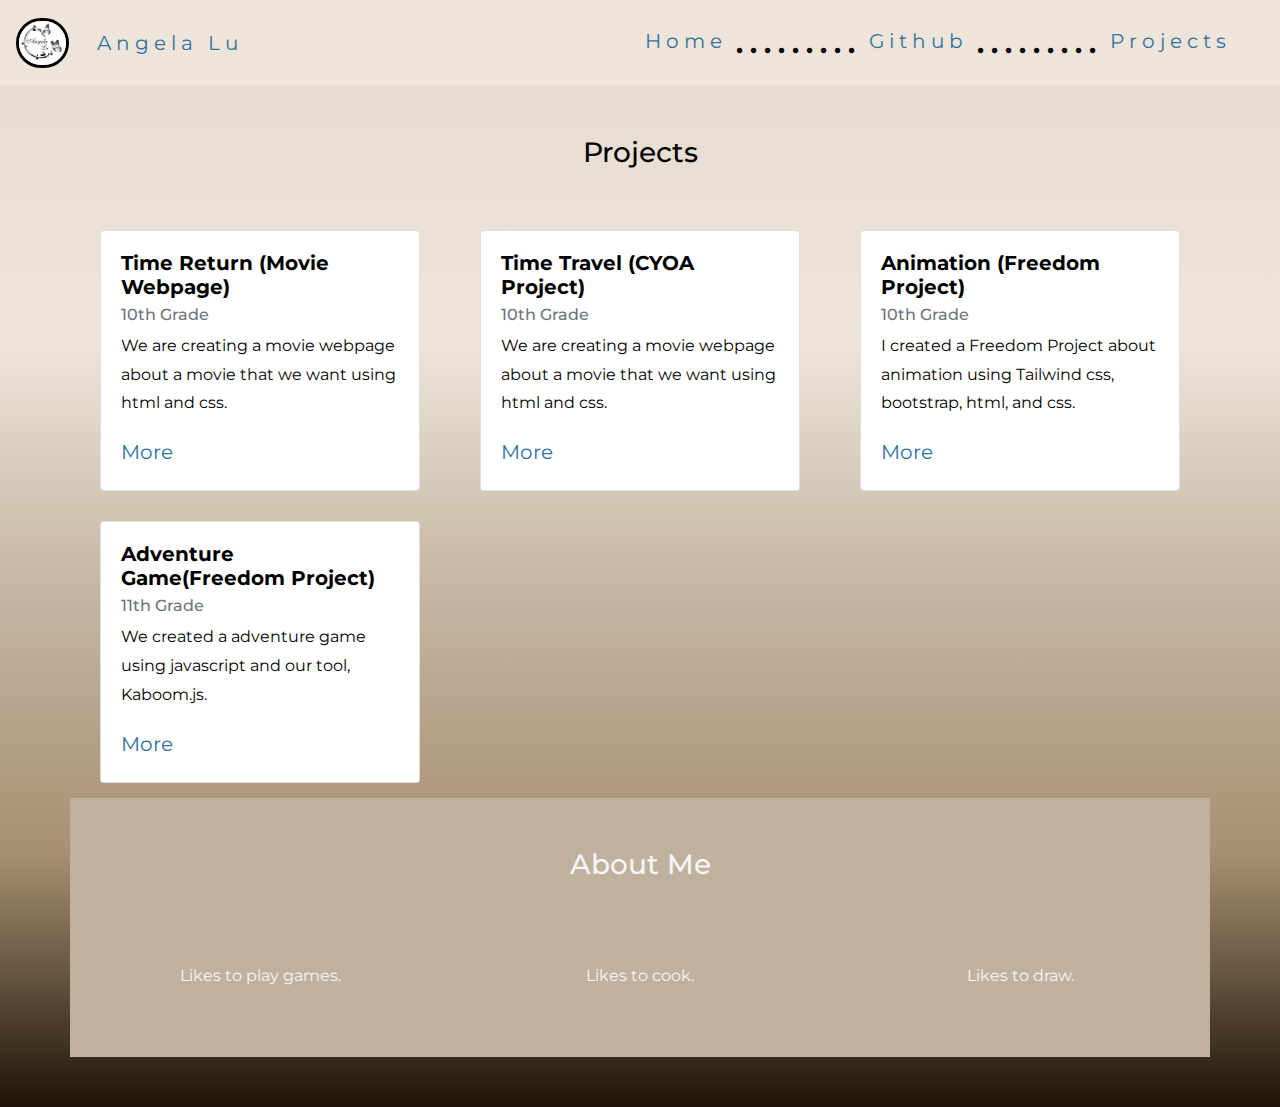
<file: index.html>
<!DOCTYPE html>
<html lang="en">

<head>
    <title class="owner-name">#</title>
    <meta charset="utf-8">
    <meta name="viewport" content="width=device-width, initial-scale=1">
    <link rel="stylesheet" href="https://stackpath.bootstrapcdn.com/bootstrap/4.3.1/css/bootstrap.min.css">
    <link href="https://fonts.googleapis.com/css?family=Montserrat" rel="stylesheet">
    <link rel="stylesheet" href="style.css" type="text/css">
    <script src="https://code.jquery.com/jquery-3.3.1.slim.min.js"></script>
    <script src="https://cdnjs.cloudflare.com/ajax/libs/popper.js/1.14.7/umd/popper.min.js"></script>
    <script src="https://stackpath.bootstrapcdn.com/bootstrap/4.3.1/js/bootstrap.min.js"></script>

</head>

<body>

    <!-- Navbar -->

    <nav class=" ice navbar navbar-expand-lg bg-lightbrown">
        <img src="img/angelalu1.png" class="img-fluid rainbow" alt="Logo" id="logo"> <h1 class="ice2">..</h1>
        <a class="navbar-brand owner-name" href="#"></a>
        <button class="navbar-toggler" type="button" data-toggle="collapse" data-target="#navbarSupportedContent" aria-controls="navbarSupportedContent" aria-expanded="false" aria-label="Toggle navigation">
            <span class="navbar-toggler-icon"></span>
        </button>

        <h1 class = "ice2">...........................</h1>

        <div class="collapse navbar-collapse" id="navbarSupportedContent">
            <ul class="navbar-nav mr-auto">
                <li class="nav-item">

                    <a class="nav-link" href="index.html">Home</a>

                </li>
                <h1> ......... </h1>
                <li class="nav-item">
                    <a class="nav-link" href="#" id="github" target="_blank">Github</a>
                </li>
                <h1> ......... </h1>
                <li class="nav-item">
                    <a class="nav-link" href="#projects">Projects</a>
                </li>
            </ul>
        </div>
    </nav>


    <!-- Second Container-->
     <div class="container-fluid bg-1 text-center" id="projects">
        <h3 class="margin purple">Projects</h3>
        <div class="container">
            <div class="row">

               <!-- movie webpage project-->
                <div class="col-sm-4">
                    <div class="card">
                        <div class="card-body">
                            <h5 class="card-title">Time Return (Movie Webpage) </h5>
                            <h6 class="card-subtitle mb-2 text-muted">10th Grade</h6>
                            <p class="card-text"> We are creating a movie webpage about a movie that we want using html and css.</p>
                            <a href="projects/time-return.html" class="card-link">More</a>
                        </div>
                    </div>
                </div>

                <!-- cyoa project-->
                 <div class="col-sm-4">
                    <div class="card">
                        <div class="card-body">
                            <h5 class="card-title"> Time Travel (CYOA Project) </h5>
                            <h6 class="card-subtitle mb-2 text-muted">10th Grade</h6>
                            <p class="card-text"> We are creating a movie webpage about a movie that we want using html and css.</p>
                            <a href="projects/cyoa-project.html" class="card-link">More</a>
                        </div>
                    </div>
                </div>

                <!-- SEP10 Freedom Project -->
                <div class="col-sm-4">
                    <div class="card">
                        <div class="card-body">
                            <h5 class="card-title"> Animation (Freedom Project) </h5>
                            <h6 class="card-subtitle mb-2 text-muted">10th Grade</h6>
                            <p class="card-text"> I created a Freedom Project about animation using Tailwind css, bootstrap, html, and css.</p>
                            <a href="projects/sep10-fp.html" class="card-link">More</a>
                        </div>
                    </div>
                </div>

                <!-- SEP11 Freedom Project -->
                <div class="col-sm-4">
                    <div class="card">
                        <div class="card-body">
                            <h5 class="card-title"> Adventure Game(Freedom Project) </h5>
                            <h6 class="card-subtitle mb-2 text-muted">11th Grade</h6>
                            <p class="card-text"> We created a adventure game using javascript and our tool, Kaboom.js.</p>
                            <a href="projects/adventure-game.html" class="card-link">More</a>
                        </div>
                    </div>
                </div>
            <!-- Seperate div -->
            <!-- </div>
        </div>
        </a>
    </div> -->

    <!-- Third Container (Grid) -->
     <div class="container-fluid bg-2 text-center">
        <h3 class="margin">About Me</h3><br>
        <div class="row">
            <div class="col-sm-4">
                <p>Likes to play games.</p>
            </div>
            <div class="col-sm-4">
                <p>Likes to cook.</p>
            </div>
            <div class="col-sm-4">
                <p>Likes to draw.</p>
            </div>
        </div>
    </div>

    <!-- Footer -->
    <!-- <footer class="container-fluid bg-4 text-center">
        <a href="#" target="_blank" id="fork"><img src="img/fork.png"></a><br>
        <a href="https://hstatsep.github.io" target="_blank"><img src="https://hstatsep.github.io/img/hstatsep-logo-small.png" id="sep"></a>
    </footer> -->


    <script src="script.js"></script>
</body>

</html>
</file>
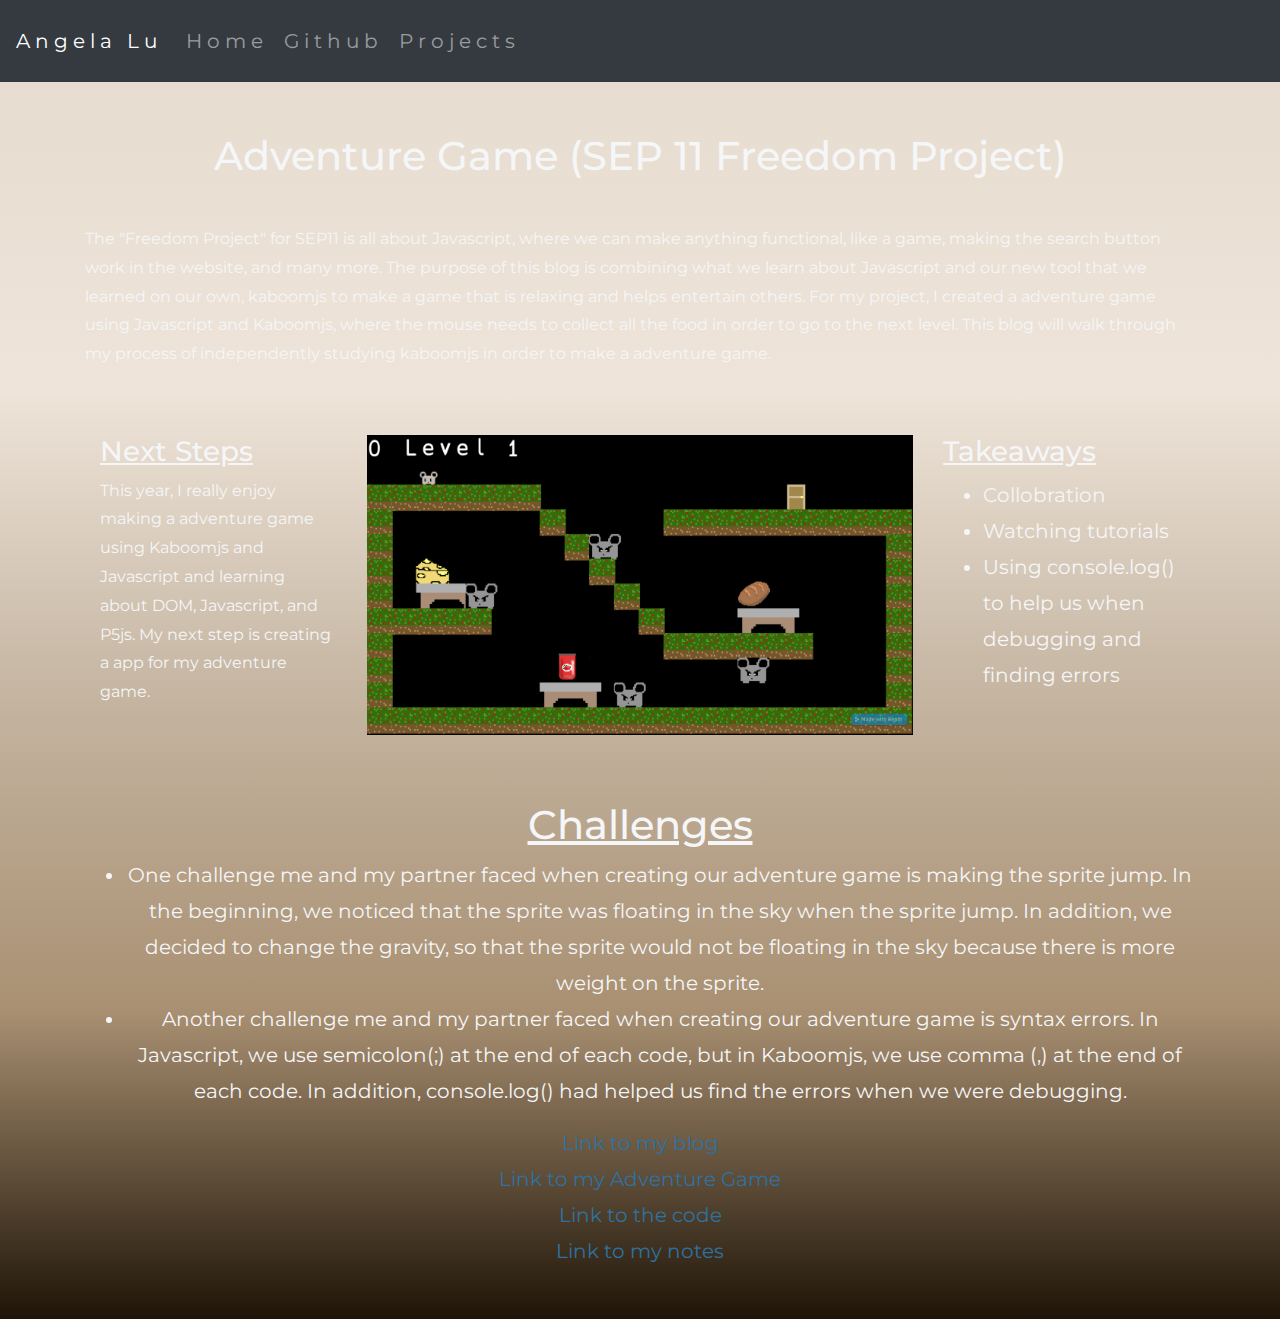
<file: projects/adventure-game.html>
<!DOCTYPE html>
<html lang="en">

<head>
    <title class="owner-name">#</title>
    <meta charset="utf-8">
    <meta name="viewport" content="width=device-width, initial-scale=1">
    <link rel="stylesheet" href="https://stackpath.bootstrapcdn.com/bootstrap/4.3.1/css/bootstrap.min.css">
    <link href="https://fonts.googleapis.com/css?family=Montserrat" rel="stylesheet">
    <link rel="stylesheet" href="../style.css" type="text/css">
    <script src="https://code.jquery.com/jquery-3.3.1.slim.min.js"></script>
    <script src="https://cdnjs.cloudflare.com/ajax/libs/popper.js/1.14.7/umd/popper.min.js"></script>
    <script src="https://stackpath.bootstrapcdn.com/bootstrap/4.3.1/js/bootstrap.min.js"></script>

</head>

<body>

    <!-- Navbar -->

    <nav class="navbar navbar-expand-lg navbar-dark bg-dark">
        <a class="navbar-brand owner-name" href="#"></a>
        <button class="navbar-toggler" type="button" data-toggle="collapse" data-target="#navbarSupportedContent" aria-controls="navbarSupportedContent" aria-expanded="false" aria-label="Toggle navigation">
            <span class="navbar-toggler-icon"></span>
        </button>

        <div class="collapse navbar-collapse" id="navbarSupportedContent">
            <ul class="navbar-nav mr-auto">
                <li class="nav-item">
                    <a class="nav-link" href="../index.html">Home</a>
                </li>
                <li class="nav-item">
                    <a class="nav-link" href="#" id="github" target="_blank">Github</a>
                </li>
                <li class="nav-item">
                    <a class="nav-link" href="../index.html#projects">Projects</a>
                </li>
            </ul>
        </div>
    </nav>

    <!-- First Container -->
    <div class="container-fluid bg-1">
        <div class="container">

            <h1 class="margin text-center">Adventure Game (SEP 11 Freedom Project) </h1>
            <p> The "Freedom Project" for SEP11 is all about Javascript, where we can make anything functional, like a game,
                making the search button work in the website, and many more. The purpose of this blog is combining what we learn about
                Javascript and our new tool that we learned on our own, kaboomjs to make a game that is relaxing and helps entertain others. For my project,
                I created a adventure game using Javascript and Kaboomjs, where the mouse needs to collect all the food in order to go to the next level. This blog will
                 walk through my process of independently studying kaboomjs in order to make a adventure game.
            </p>

            <div class="container-fluid">
                <div class="row">
                    <div class="col">
                            <h3 class="blue"> Next Steps</h3>
          <p> This year, I really enjoy making a adventure game using Kaboomjs and Javascript and learning about DOM, Javascript, and P5js. My next step is creating a app for my adventure game. </p>
                    </div>

                    <div class="col">
                        <img src="../img/level-1.png" height="300px" wdith="300px">
                    </div>

                    <div class="col">
                        <h3 class="blue"> Takeaways </h3>
                        <ul>
                            <li>Collobration</li>
                            <li> Watching tutorials</li>
                            <li> Using console.log() to help us when debugging and finding errors</li>
                        </ul>
                    </div>
                </div>
            </div>

            <p>
            <center>
                <h1 class="blue"> Challenges </h1>
                <ul>
                    <li> One challenge me and my partner faced when creating our adventure game is making the sprite jump. In the beginning, we noticed that the sprite was floating
                        in the sky when the sprite jump. In addition, we decided to change the gravity, so that the sprite would not be floating in the sky because there is
                        more weight on the sprite.
                    </li>
                    <li> Another challenge me and my partner faced when creating our adventure game is syntax errors. In Javascript, we use semicolon(;) at the end of each code, but
                        in Kaboomjs, we use comma (,) at the end of each code. In addition, console.log() had helped us find the errors when we were debugging.
                    </li>
                </ul>
            </center>

           <center>
                <a href="https://github.com/angelal4844/sep11-freedom-project">Link to my blog</a><br>
                <a href="https://freedom-project-adventure.jessicay1464.repl.co">Link to my Adventure Game</a><br>
                <a href="https://replit.com/@jessicay1464/Freedom-Project-Adventure">Link to the code</a><br>
                <a href="https://docs.google.com/document/d/1CNYqtxI3Ot2uIPcAjtbdncPbkdFkxk2H_YLST97zMvI/edit#"> Link to my notes</a>
           </center>

            <!--EXAMPLE OF PREVIEW LINK-->
            <!--<a href="http://yourUserName.github.io/yourRepoName">Preview</a><br>-->
            <!--EXAMPLE OF GITHUB LINK-->
            <!--<a href="http://github.com/yourUserName/yourRepoName">Github</a><br>-->



    <script src="../script.js"></script>
</body>

</html>
</file>
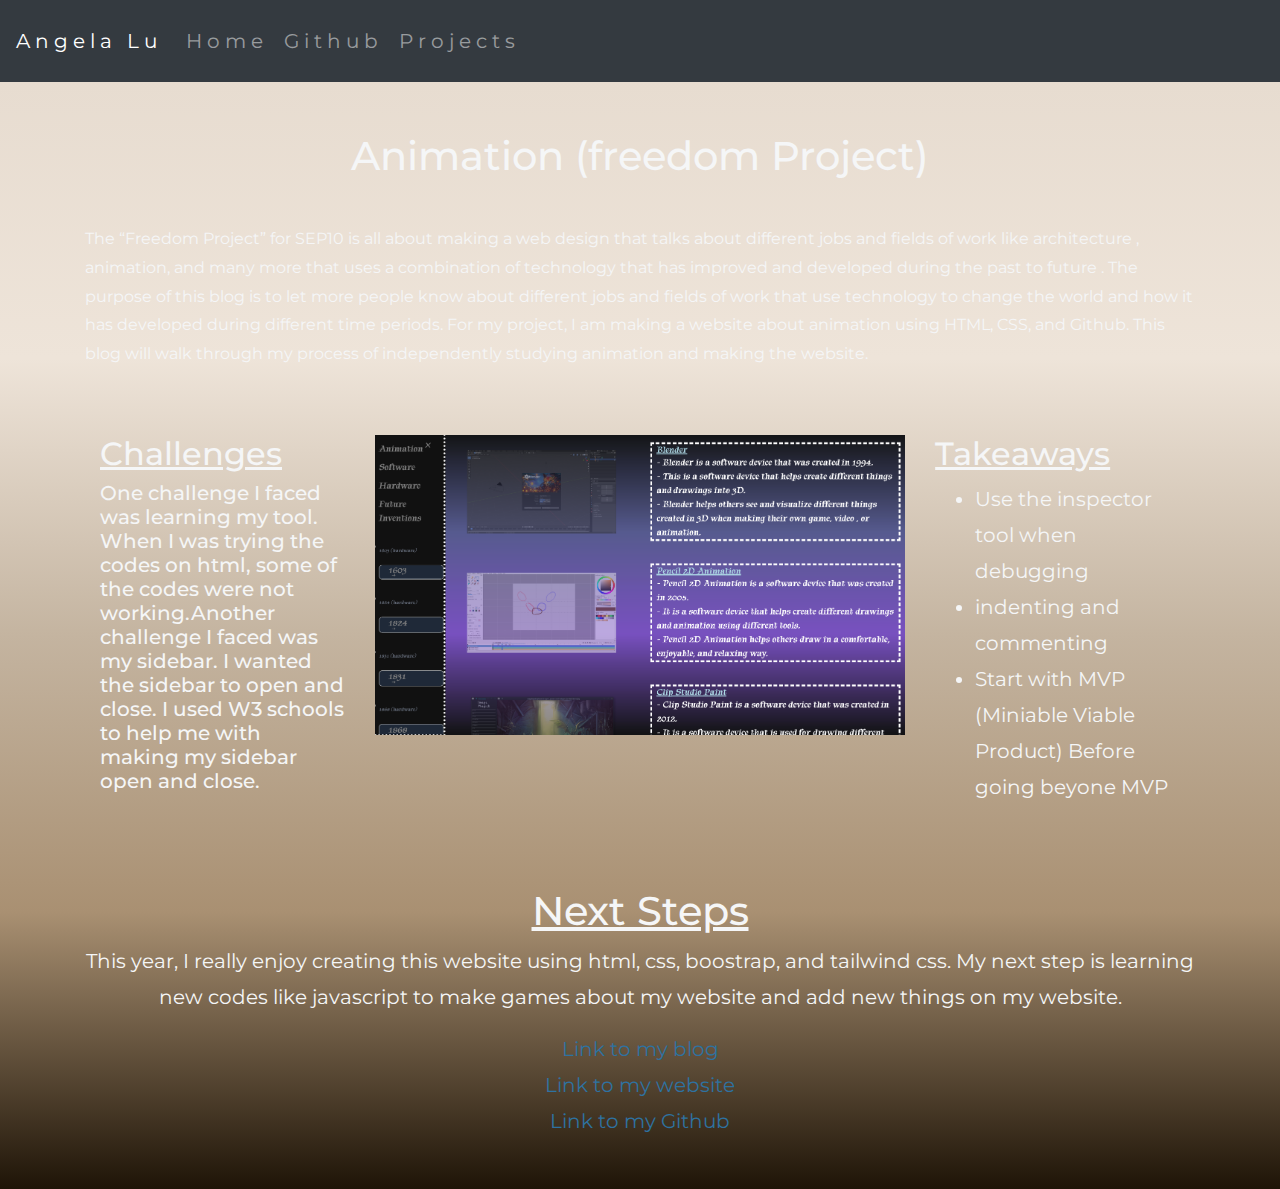
<file: projects/sep10-fp.html>
<!DOCTYPE html>
<html lang="en">

<head>
    <title class="owner-name">#</title>
    <meta charset="utf-8">
    <meta name="viewport" content="width=device-width, initial-scale=1">
    <link rel="stylesheet" href="https://stackpath.bootstrapcdn.com/bootstrap/4.3.1/css/bootstrap.min.css">
    <link href="https://fonts.googleapis.com/css?family=Montserrat" rel="stylesheet">
    <link rel="stylesheet" href="../style.css" type="text/css">
    <script src="https://code.jquery.com/jquery-3.3.1.slim.min.js"></script>
    <script src="https://cdnjs.cloudflare.com/ajax/libs/popper.js/1.14.7/umd/popper.min.js"></script>
    <script src="https://stackpath.bootstrapcdn.com/bootstrap/4.3.1/js/bootstrap.min.js"></script>

</head>

<body>

    <!-- Navbar -->

    <nav class="navbar navbar-expand-lg navbar-dark bg-dark">
        <a class="navbar-brand owner-name" href="#"></a>
        <button class="navbar-toggler" type="button" data-toggle="collapse" data-target="#navbarSupportedContent" aria-controls="navbarSupportedContent" aria-expanded="false" aria-label="Toggle navigation">
            <span class="navbar-toggler-icon"></span>
        </button>

        <div class="collapse navbar-collapse" id="navbarSupportedContent">
            <ul class="navbar-nav mr-auto">
                <li class="nav-item">
                    <a class="nav-link" href="../index.html">Home</a>
                </li>
                <li class="nav-item">
                    <a class="nav-link" href="#" id="github" target="_blank">Github</a>
                </li>
                <li class="nav-item">
                    <a class="nav-link" href="../index.html#projects">Projects</a>
                </li>
            </ul>
        </div>
    </nav>

    <!-- First Container -->
    <div class="container-fluid bg-1">
        <div class="container">

            <h1 class="margin text-center">Animation (freedom Project)</h1>
            <p>The “Freedom Project” for SEP10 is all about making a web design that talks about
            different jobs and fields of work like architecture , animation, and many more that uses a combination of 
            technology that has improved and developed during the past to future . The purpose of this blog is to let more people 
            know about different jobs and fields of work that use technology to change the world and how it has developed during different time periods. 
            For my project, I am making a website about animation using HTML, CSS, and Github. This blog will walk through my process of independently 
            studying animation and making the website.</p>
            
            <div class="container-fluid">
                <div class="row">
                    <div class="col">
                            <h2 class="blue"> Challenges</h2>
            <h5>One challenge I faced was learning my tool. When I was trying the codes on html, some of the codes were not working.Another 
            challenge I faced was my sidebar. I wanted the sidebar to open and close. I used W3 schools to help me with making my sidebar open
            and close.</h5>
                    </div>
                    
                    <div class="col">
                        <img src="freedom-project-website.png" height="300px" wdith="300px">
                    </div>
                    
                    <div class="col">
                        <h2 class="blue"> Takeaways </h2>
                        <ul>
                            <li> Use the inspector tool when debugging</li>
                            <li> indenting and commenting</li>
                            <li> Start with MVP (Miniable Viable Product) Before going beyone MVP</li>
                        </ul>
                    </div>
                </div>
            </div>
            
            <p> 
            <center>
                <h1 class="blue"> Next Steps</h1>
                This year, I really enjoy creating this website using html, css, boostrap, and tailwind css. My next step is learning new codes like javascript to make games about my website
                and add new things on my website. 
            </center>
            </p>
        
           <center>
                <a href="https://docs.google.com/document/d/1Bft3Hw2gsgw1I0tQnzZbBL9jS8wo1IINvzx6MJZ_xYY/edit">Link to my blog</a><br>
            <a href="https://angelal4844.github.io/sep10-freedom-project/">Link to my website</a><br>
            <a href="https://github.com/angelal4844/sep10-freedom-project">Link to my Github</a><br>
           </center>
           
            <!--EXAMPLE OF PREVIEW LINK-->
            <!--<a href="http://yourUserName.github.io/yourRepoName">Preview</a><br>-->
            <!--EXAMPLE OF GITHUB LINK-->
            <!--<a href="http://github.com/yourUserName/yourRepoName">Github</a><br>-->



    <script src="../script.js"></script>
</body>

</html>
</file>
<file: style.css>
html, body {
    height: 100%;
}

body {
    font: 20px Montserrat, sans-serif;
    line-height: 1.8;
    color: #f5f6f7;
}

p {
    font-size: 16px;
}

a {
    color: #2e72a1;
}

#logo, .project-img {
    max-height: 50px;
}

#fork img{
    height: 25px;
    margin-bottom: 25px;
    filter: invert(1);
}

#sep {
    height: 75px;
}

.margin {
    margin-bottom: 45px;
}

.bg-1 {
    background-image: linear-gradient(#E7DCD0,#EEE4D9, #C4B4A0, #A99072, #1E1407); /* Light blue */
    /* color: #555555; */
}

.bg-2 {
    background-image: linear-gradient(#C0B19F, #C0B19F); /* Purple */
    /* color: #ffffff; */
}

.card {
    color: black;
    text-align: left;
    margin: 15px;
}

.card-title {
    font-weight: 700;
}

.bg-3 {
    background-image: linear-gradient(#F5EEF8,#D6EAF8) ; /* Light purple */
    color: #17202A;
}

.bg-4 {
    background-color: #D6EAF8; /* Dark Gray */
    /* color: #fff; */
}

.container-fluid {
    padding-top: 50px;
    padding-bottom: 50px;
}

.navbar {
    padding-top: 15px;
    padding-bottom: 15px;
    border: 0;
    border-radius: 0;
    margin-bottom: 0;
    font-size: 20px;
    letter-spacing: 5px;
}

.navbar-nav li a:hover {
    color: #2e72a1 !important;
}

.blue {
    text-decoration: underline;
}

.purple {
    color:black;
}
.rainbow {
    border: solid ;
  border-radius: 145px;
}

div.gallery {
    margin: 5px;
    border: 1px solid #ccc;
    float: left;
    width: 180px;
  }

  div.gallery:hover {
    border: 1px solid #777;
  }

  div.gallery img {
    width: 100%;
    height: auto;
  }

  div.desc {
    padding: 15px;
    text-align: center;
  }

  .ice{
    color: #000000 !important;
  }
  .ice2{
    color: #EEE4D9;
  }

  .bg-lightbrown{
    background-color: #EEE4D9 !important;
  }
</file>
